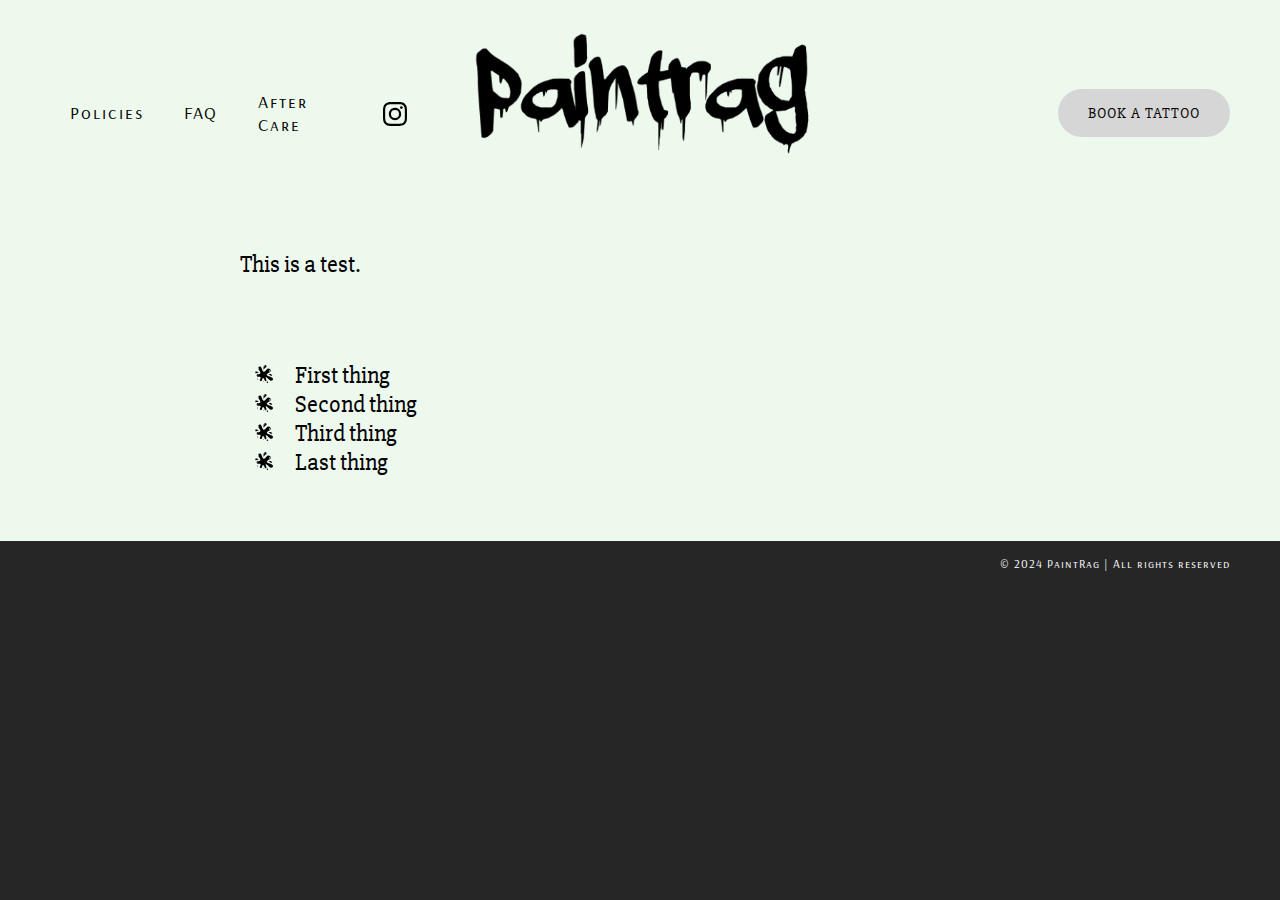
<file: index.html>
<!doctype html>
<html>
	<head>
		<meta name="viewport" content="width=device-width, initial-scale=1">
		
		<link rel="preconnect" href="https://fonts.googleapis.com">
		<link rel="preconnect" href="https://fonts.gstatic.com" crossorigin>
		<link href="https://fonts.googleapis.com/css2?family=Arsenal+SC:ital,wght@0,400;0,700;1,400;1,700&family=Slabo+27px&display=swap" rel="stylesheet">
		<link href="main.css" rel="stylesheet">
		
		<title>Paintrag Tattoo</title>
	</head>
	
	<body>
		<div class="contentWrap">
			<div class="row">
				<div class="mainHeader column navBar">
					<a href="#">Policies</a>
					<a href="./faq.html">FAQ</a>
					<a href="#">After Care</a>
					<a href="https://www.instagram.com/paint_rag/" target="_blank"><img class="instaIcon2" src="./images/Instagram_Glyph_Black.svg"/></a>
				</div>
				
				<div class="mainHeader column mainLogo">
					<a href="./index.html"><img src="./images/MainLogoTextAA.png"/></a>
				</div>
				
				<div class="mainHeader column">
					<a href="#" class="bookButton">BOOK A TATTOO</a>
				</div>
				
				<div class="hamburger">
					<input class="hamCheckBox" type="checkbox"/>
				</div>
			</div>
			<div class="hamMenu">
				<a href="#">Policies</a>
				<a href="./faq.html">FAQ</a>
				<a href="#">After Care</a>
				<a href="#">Book</a>
				<a href="https://www.instagram.com/paint_rag/" target="_blank"><img class="instaIcon" src="./images/Instagram_Glyph_Black.svg"/></a>
			</div>
			
			<div class="row">
				<div class="mainContentRight">
					This is a test. <br/><br/><br/>
					
					<ul class="cusList">
						<li>First thing</li>
						<li>Second thing</li>
						<li>Third thing</li>
						<li>Last thing</li>
					</ul>
				</div>
			</div>
			
			<div class="row bottomBar">
				© 2024 PaintRag | All rights reserved
			</div>
		</div>
	</body>
</html>
</file>
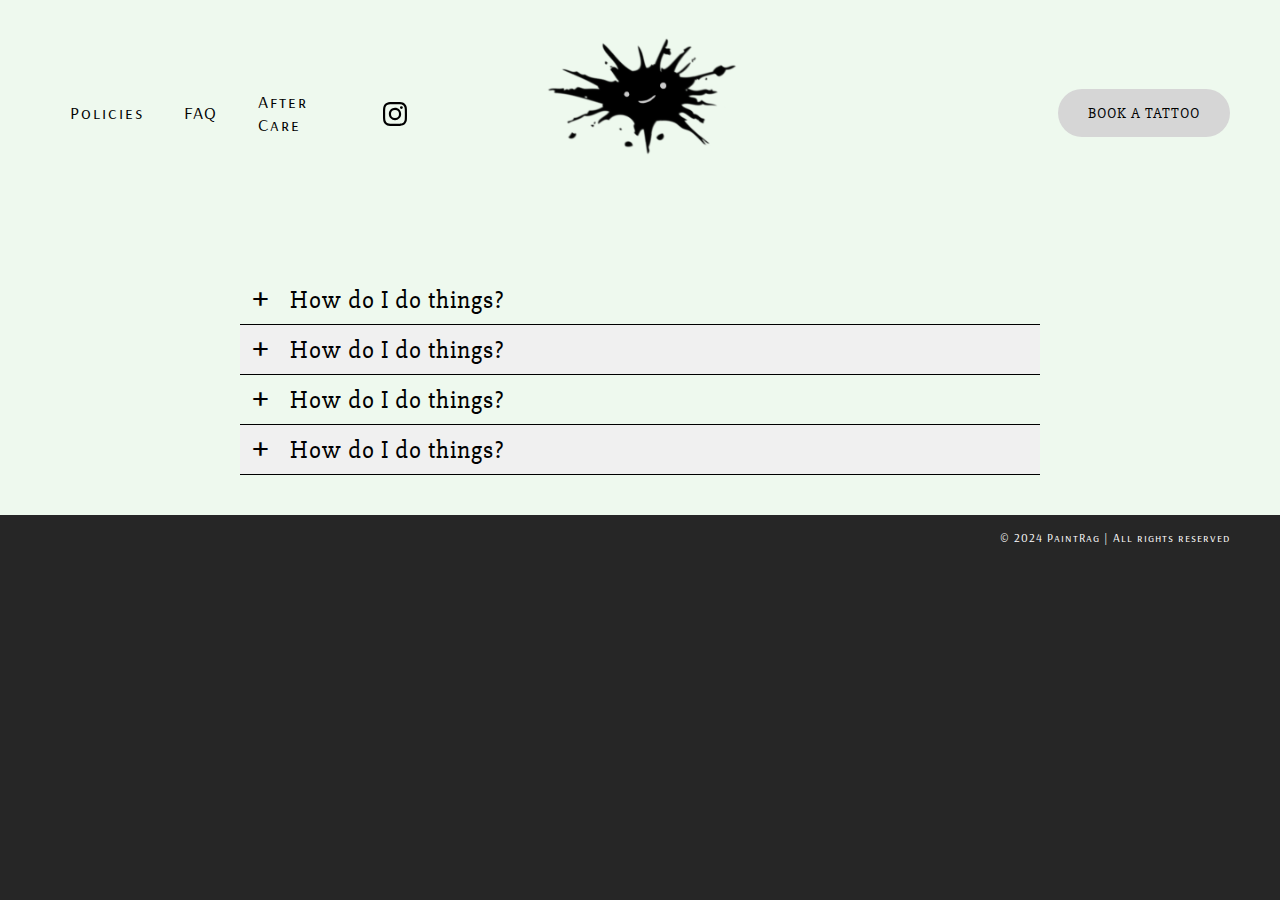
<file: faq.html>
<!doctype html>
<html>
	<head>
		<meta name="viewport" content="width=device-width, initial-scale=1">
		
		<link rel="preconnect" href="https://fonts.googleapis.com">
		<link rel="preconnect" href="https://fonts.gstatic.com" crossorigin>
		<link href="https://fonts.googleapis.com/css2?family=Arsenal+SC:ital,wght@0,400;0,700;1,400;1,700&family=Slabo+27px&display=swap" rel="stylesheet">
		<link href="main.css" rel="stylesheet">
		
		<title>Paintrag Tattoo</title>
	</head>
	
	<body>
		<div class="contentWrap">
			<div class="row">
				<div class="mainHeader column navBar">
					<a href="#">Policies</a>
					<a href="./faq.html">FAQ</a>
					<a href="#">After Care</a>
					<a href="https://www.instagram.com/paint_rag/" target="_blank"><img class="instaIcon2" src="./images/Instagram_Glyph_Black.svg"/></a>
				</div>
				
				<div class="mainHeader column mainLogo">
					<a href="./index.html"><img src="./images/MainLogoBlack.png"/></a>
				</div>
				
				<div class="mainHeader column">
					<a href="#" class="bookButton">BOOK A TATTOO</a>
				</div>
				
				<div class="hamburger">
					<input class="hamCheckBox" type="checkbox"/>
				</div>
			</div>
			<div class="hamMenu">
				<a href="#">Policies</a>
				<a href="./faq.html">FAQ</a>
				<a href="#">After Care</a>
				<a href="#">Book</a>
				<a href="https://www.instagram.com/paint_rag/" target="_blank"><img class="instaIcon" src="./images/Instagram_Glyph_Black.svg"/></a>
			</div>
			
			<div class="row">
				<div class="mainContentRight">
					<div class="faqWrapper">
						<div class="faqEntry">
							<div class="faqPlus">
								<div class="faqPlusText"><div class="faqPlusTextD"></div></div>
								<input class="faqInput" type="checkbox"/>
							</div>
							<div class="faqTitle">
								How do I do things?
							</div>
							<div class="faqContent">
								Blah blah blah blah blah blah blah blah
							</div>
						</div>
						
						<div class="faqEntry">
							<div class="faqPlus">
								<div class="faqPlusText"><div class="faqPlusTextD"></div></div>
								<input class="faqInput" type="checkbox"/>
							</div>
							<div class="faqTitle">
								How do I do things?
							</div>
							<div class="faqContent">
								Blah blah blah blah blah blah blah blah
							</div>
						</div>
						
						<div class="faqEntry">
							<div class="faqPlus">
								<div class="faqPlusText"><div class="faqPlusTextD"></div></div>
								<input class="faqInput" type="checkbox"/>
							</div>
							<div class="faqTitle">
								How do I do things?
							</div>
							<div class="faqContent">
								Blah blah blah blah blah blah blah blah
							</div>
						</div>
						
						<div class="faqEntry">
							<div class="faqPlus">
								<div class="faqPlusText"><div class="faqPlusTextD"></div></div>
								<input class="faqInput" type="checkbox"/>
							</div>
							<div class="faqTitle">
								How do I do things?
							</div>
							<div class="faqContent">
								Blah blah blah blah blah blah blah blah
							</div>
						</div>
					</div>
				</div>
			</div>
			
			<div class="row bottomBar">
				© 2024 PaintRag | All rights reserved
			</div>
		</div>
	</body>
</html>
</file>
<file: main.css>
body {
	margin: 0;
	position: relative;
	background-color: #EEF9EE;
	overflow: visible;
}
.contentWrap {
	display: flex;
	flex-direction: column;
	min-height: 100vh;
	overflow: visible;
}
.contentWrap:has(.hamCheckBox:checked) {
	overflow: hidden;
}
.row:after {
	content: "";
	display: table;
	clear: both;
}
.column {
	box-sizing: border-box;
	
	display: flex;
	align-items: center;
}
.mainHeader {
	width: 33.33%;
	height: 225px;
	float: left;
}
.navBar {
	padding-left: 50px;
}
.navBar a {
	margin: 0 20px 0 20px;
	text-decoration: none;
	font-size: 18px;
	
	font-family: "Arsenal SC", sans-serif;
	font-weight: 300;
	font-style: normal;
	
	letter-spacing: 2px;
	color: black;
}
.mainLogo {
	text-align: right;
	font-size: 50px;
	height: 200px;
	font-family: Helvetica,Arial,sans-serif;
	justify-content: center;
}
.mainLogo img {
	max-height: 125px;
}
.bookButton {
	padding: 15px 30px 15px 30px;
	background-color: #D6D6D6;
	border-radius: 30px;
	font-family: "Slabo 27px", serif;
	font-size: 15px;
	letter-spacing: 1px;
	color: black;
	text-decoration: none;
}
.column:has(.bookButton) {
	padding-right: 50px;
	justify-content: right;
}
.hamburger {
	width: 32px;
	height: 32px;
	position: absolute;
	top: 71px;
	right: 50px;
	display: none;
	background-image: url("./images/hamburgerIcon.svg");
}
.hamburger input {
	width: 32px;
	height: 32px;
	display: block;
	position: absolute;
	opacity: 0;
	cursor: pointer;
	-webkit-touch-callout: none;
}
.hamburger:has(input:checked) {
	background-image: url("./images/hamburgeropenIcon.svg");
}
.hamMenu {
	display: none;
	position: absolute;
	width: 100%;
	background-color: #FFFFFF;
	top: 175px;
	left: 0;
	bottom: 0px;
	text-align: center;
	z-index: 100;
}
.hamMenu a {
	width: 100%;
	display: block;
	font-size: 25px;
	font-family: "Arsenal SC", sans-serif;
	font-weight: 300;
	font-style: normal;
	letter-spacing: 2px;
	color: black;
	text-decoration: none;
	margin: 15px 0 25px 0;
}
@keyframes menuASlide {
	from {margin-top: 25px; opacity: 20%;}
	to {margin-top: 15px; opacity: 100%;}
}
@keyframes menuHamFade {
	from {opacity: 0;}
	to {opacity: 100%;}
}
.row:has(input:checked) ~ .hamMenu a {
	animation: menuASlide 1s;
}
.instaIcon {
	width: 32px;
	height: 32px;
}
.instaIcon2 {
	width: 24px;
	height: 24px;
	position: relative;
	top: 4px;
}
.row:has(input:checked) ~ .hamMenu {
	display: block;
	animation: menuHamFade .5s;
}

.mainContentRight {
	padding: 25px;
	max-width: 800px;
	margin: auto;
	
	font-family: "Slabo 27px", serif;
	font-size: 24px;
}

.cusList li {
	list-style-image: url(./images/splat-icon.svg);
	padding-left: 15px;
}


.faqWrapper {
	margin-top: 25px;
	width: 100%;
	box-sizing: border-box;
	border-top: 1px black;
}
.faqEntry {
	width: 100%;
	padding: 10px;
	height: 50px;
	box-sizing: border-box;
	overflow: hidden;
	border-bottom: 1px solid black;
	
	font-family: "Slabo 27px", serif;
	font-size: 20px;
}
.faqEntry:nth-child(even) {
	background-color: #F0F0F0;
}
.faqPlus {
	width: 20px;
	height: 20px;
	text-align: center;
	position: absolute;
	font-size: 35px;
	line-height: 25px;
	cursor: pointer;
	-webkit-touch-callout: none;
}
.faqInput {
	width: 20px;
	height: 20px;
	display: block;
	position: absolute;
	top: 2px;
	left: -3px;
	opacity: 0;
	cursor: pointer;
	-webkit-touch-callout: none;
}
.faqEntry:has(.faqInput:checked) {
	overflow: visible;
	height: auto;
}
.faqPlusTextD:after { content: '+'; }
.faqEntry:has(.faqInput:checked) .faqPlusText .faqPlusTextD:after {
	content: '-';
}
.faqTitle {
	height: 50px;
	text-align: left;
	margin-left: 40px;
	font-size: 25px;
	display: block;
	line-height: 30px;
	letter-spacing: 1px;
}
.faqContent {
	text-align: left;
	display: block;
	margin-left: 30px;
}


.bottomBar {
	box-sizing: border-box;
	
	width: 100%;
	height: 50px;
	min-height: 50px;
	padding: 15px 50px 0 0;
	
	flex-grow: 1;
	background: #262626;
	color: white;
	
	text-align: right;
	
	font-family: "Arsenal SC", sans-serif;
	font-weight: 300;
	font-style: normal;
	letter-spacing: 1px;
	font-size: 12px;
	
	margin-top: 15px;
}

@media screen and (max-width: 1024px) {
	.mainHeader { height: 175px; }
	.navBar { display: none; }
	.column:has(.bookButton) { display: none; }
	.mainLogo { width: 100%; justify-content: left; }
	.mainLogo img { max-height: 85px; }
	.hamburger { display: block; }
}
@media screen and (min-width: 1024px) {
	.hamMenu { display: none !important; }
}
</file>
